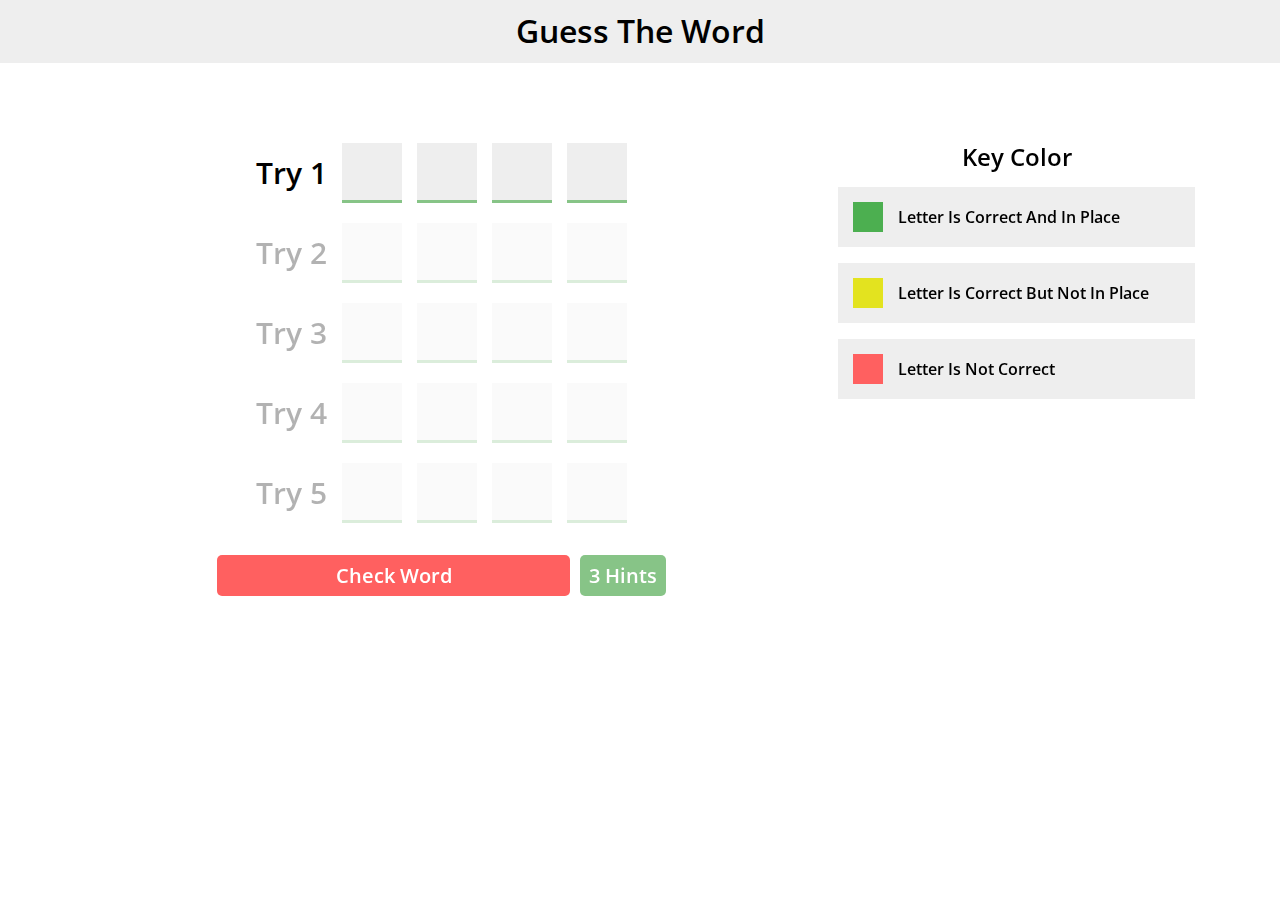
<file: index.html>
<!DOCTYPE html>
<html lang="en">

<head>
    <meta charset="UTF-8">
    <meta name="viewport" content="width=device-width, initial-scale=1.0">
    <title></title>
    <!-- load the the layout in page  -->
    <!-- <script src="assets/js/layout-loader.js" defer></script> -->
    <!-- randaring normally for all element -->
    <link rel="stylesheet" href="assets/css/normalmize.css" />
    <!-- google font page  -->
    <link rel="preconnect" href="https://fonts.googleapis.com">
    <link rel="preconnect" href="https://fonts.gstatic.com" crossorigin>
    <!-- FONT AWESOME library -->
    <link href="https://cdnjs.cloudflare.com/ajax/libs/font-awesome/6.4.0/css/all.min.css" rel="stylesheet">
    <link
        href="https://fonts.googleapis.com/css2?family=Open+Sans:ital,wght@0,300..800;1,300..800&family=Roboto:ital,wght@0,100;0,300;0,400;0,500;0,700;0,900;1,100;1,300;1,400;1,500;1,700;1,900&display=swap"
        rel="stylesheet">
    <!-- style guess word game page  -->
    <link rel="stylesheet" href="assets/css/guessWord.css">
    <!-- styling layout and responsive page  -->
    <link rel="stylesheet" href="assets/css/layout.css">
    <!-- styling for compopnents  -->
    <link rel="stylesheet" href="assets/css/components.css">
    <!-- <link rel="stylesheet" href="../../css/main.css" /> -->

</head>

<body>
    <div class="page">
        <div id="header"></div>
        <div id="main">
            <h1></h1>
            <div class="guss-game container">
                <div class="game">
                    <div class="inputs"></div>
                    <p class="hint-message"></p>
                    <div class="controls">
                        <button class="check">Check Word</button>
                        <button class="hint"><span></span> Hints</button>
                    </div>
                    <div class="message">
                        <span></span>
                    </div>
                </div>
                <div class="key-color">
                    <h2>Key Color</h2>
                    <div class="key in-place"><span></span>Letter Is Correct And In Place</div>
                    <div class="key not-place"><span></span>Letter Is Correct But Not In Place</div>
                    <div class="key no"><span></span>Letter Is Not Correct</div>
                </div>
            </div>
        </div>
        <div id="footer"></div>
    </div>
    <!-- scripting the guess word game page  -->
    <script src="assets/js/guessWord.js"></script>
    <!-- script for layout  -->
    <!-- <script src="assets/js/layout.js"></script> -->
</body>

</html>
</file>
<file: assets/css/normalmize.css>
html{line-height:1.15;-webkit-text-size-adjust:100%}body{margin:0}main{display:block}h1{font-size:2em;margin:.67em 0}hr{box-sizing:content-box;height:0;overflow:visible}pre{font-family:monospace,monospace;font-size:1em}a{background-color:transparent}abbr[title]{border-bottom:none;text-decoration:underline;text-decoration:underline dotted}b,strong{font-weight:bolder}code,kbd,samp{font-family:monospace,monospace;font-size:1em}small{font-size:80%}sub,sup{font-size:75%;line-height:0;position:relative;vertical-align:baseline}sub{bottom:-.25em}sup{top:-.5em}img{border-style:none}button,input,optgroup,select,textarea{font-family:inherit;font-size:100%;line-height:1.15;margin:0}button,input{overflow:visible}button,select{text-transform:none}button,[type="button"],[type="reset"],[type="submit"]{-webkit-appearance:button}button::-moz-focus-inner,[type="button"]::-moz-focus-inner,[type="reset"]::-moz-focus-inner,[type="submit"]::-moz-focus-inner{border-style:none;padding:0}button:-moz-focusring,[type="button"]:-moz-focusring,[type="reset"]:-moz-focusring,[type="submit"]:-moz-focusring{outline:1px dotted ButtonText}fieldset{padding:.35em .75em .625em}legend{box-sizing:border-box;color:inherit;display:table;max-width:100%;padding:0;white-space:normal}progress{vertical-align:baseline}textarea{overflow:auto}[type="checkbox"],[type="radio"]{box-sizing:border-box;padding:0}[type="number"]::-webkit-inner-spin-button,[type="number"]::-webkit-outer-spin-button{height:auto}[type="search"]{-webkit-appearance:textfield;outline-offset:-2px}[type="search"]::-webkit-search-decoration{-webkit-appearance:none}::-webkit-file-upload-button{-webkit-appearance:button;font:inherit}details{display:block}summary{display:list-item}template{display:none}[hidden]{display:none}
</file>
<file: assets/css/guessWord.css>
h1 {
    text-align: center;
    margin: 0;
    background-color: #eee;
    padding: 13px;
    font-weight: 600;
}


.guss-game {
    display: flex;
    align-items: flex-start;
    gap: 40px;
    margin: 80px 0;
}

@media (max-width:768px) {
    .guss-game {
        flex-direction: column-reverse;
        align-items: center;
    }

    h1 {
        font-size: 19px;
    }
}

.guss-game .game {
    flex: 2;
}


.guss-game .game .inputs>div {
    margin-bottom: 20px;
    display: flex;
    justify-content: center;
    align-items: center;
    gap: 15px;
}

.guss-game .game .inputs>div.disabled-inputs {
    pointer-events: none;
    opacity: 0.3;
}

.guss-game .game .inputs>div span {
    font-size: 30px;
    font-weight: 600;
}

.guss-game .game .inputs>div input {
    width: 60px;
    height: 60px;
    border: none;
    border-bottom: 3px solid var(--green-color);
    background-color: #eee;
    font-size: 50px;
    caret-color: var(--green-color);
    color: #4f4b4b;
    text-align: center;
}

@media (max-width:425px) {
    .guss-game .game .inputs>div input {
        width: 40px;
        height: 40px;
        font-size: 30px;
    }

    .guss-game .game .inputs>div span {
        font-size: 15px;
    }
}

@media (max-width:375px) {
    .guss-game .game .inputs>div input {
        width: 30px;
        height: 30px;
        font-size: 30px;
    }

    .guss-game .game .inputs>div span {
        font-size: 8px;
    }
}

.guss-game .game .inputs>div input.in-place {
    background-color: #4CAF50;
    color: white;
}

.guss-game .game .inputs>div input.not-place {
    background-color: #e3e31f;
    color: white;
}

.guss-game .game .inputs>div input.no {
    background-color: #ff6060;
    color: white;
}
.guss-game .game .controls {
    display: flex;
    justify-content: center;
    align-items: center;
    gap: 10px;
    width: 63%;
    margin: auto;
}

@media (max-width:1024px) {
    .guss-game .game .controls {
        width: 90%;
    }
}

@media (max-width:425px) {
    .guss-game .game .controls {
        width: 100%;
        flex-direction: column;
    }
}

.guss-game .game .controls .check {
    flex: 1;
    background-color: #ff6060;
}

.guss-game .game .controls .check:hover {
    background-color: #b85e5e;
}

.guss-game .game .controls .hint {
    background-color: #87c487;
}

.guss-game .game .controls .hint:hover {
    background-color: rgb(76, 156, 76);
}

.guss-game .game .controls .check,
.guss-game .game .controls .hint {
    padding: 9px;
    font-size: 20px;
    border: none;
    border-radius: 5px;
    color: white;
    font-weight: 600;
    cursor: pointer;
    transition: 0.3s;
}

@media (max-width:425px) {

    .guss-game .game .controls .check,
    .guss-game .game .controls .hint {
        width: 100%;
    }
}

.guss-game .game .controls .check:disabled,
.guss-game .game .controls .hint:disabled {
    cursor: not-allowed;
    opacity: 0.4;
}

.guss-game .game .message,.hint-message {
    margin: 32px auto;
    width: fit-content;
    font-size: 26px;
    font-weight: 700;
    text-transform: capitalize;
}

.guss-game .game .message span {
    display: block;
    text-align: center;
    font-size: 40px;
    color: var(--green-color);
}

.guss-game .key-color {
    flex: 1;
}

.guss-game .key-color h2 {
    text-align: center;
    margin-bottom: 17px;
    font-weight: 600;
}

.guss-game .key-color .key {
    background-color: #eee;
    padding: 15px;
    margin-bottom: 16px;
    font-weight: 600;
    display: flex;
    gap: 15px;
    align-items: center;
}

.guss-game .key-color .key span {
    width: 30px;
    height: 30px;
}

.guss-game .key-color .key.in-place span {
    background-color: #4CAF50;
}

.guss-game .key-color .key.not-place span {
    background-color: #e3e31f;
}

.guss-game .key-color .key.no span {
    background-color: #ff6060;
}
</file>
<file: assets/css/layout.css>
:root {
    --green-color: rgb(135, 196, 135);
    --alt-green-color: rgb(76, 156, 76)
}

* {
    box-sizing: border-box;
    -webkit-box-sizing: border-box;
    -moz-box-sizing: border-box;
    padding: 0;
    margin: 0;
    list-style-type: none;
    text-decoration: none;
}

::-webkit-scrollbar {
    width: 10px;
}

::-webkit-scrollbar-thumb {
    background-color: var(--green-color);
    border-radius: 5px;
}

::-webkit-scrollbar-thumb:hover {
    background-color: var(--alt-green-color);
}

::-webkit-scrollbar-track {
    background-color: white;
}

:focus {
    outline: none;
}

a {
    text-decoration: none;
}

body {
    font-family: "Open Sans", serif;
}

html {
    scroll-behavior: smooth;
}

ul {
    list-style: none;
}

.container {
    padding-left: 15px;
    padding-right: 15px;
    margin-left: auto;
    margin-right: auto;
    width: 100%;
}

/* media queries */
/* Small devices (landscape phones, 576px and up) */
@media (min-width: 576px) {
    .container {
        width: 540px;
    }
}

/* Medium devices (tablets, 768px and up) */
@media (min-width: 768px) {
    .container {
        width: 720px;
    }
}

/* Large devices (desktops, 992px and up) */
@media (min-width: 992px) {
    .container {
        width: 960px;
    }
}

/* X-Large devices (large desktops, 1200px and up) */
@media (min-width: 1200px) {
    .container {
        width: 1140px;
    }
}

/* XX-Large devices (larger desktops, 1400px and up) */
@media (min-width: 1400px) {
    .container {
        width: 1320px;
    }
}

/* @media (min-width: 427px) and (max-width:768px) {
    .container {
        width: 420px;
    }
} */

/* styling header  */
.header {
    background-color: #87c487;
    box-shadow: 0px 0px 8px 2px #00000078;
    padding: 15px;
    position: relative;
}

.header .container {
    display: flex;
    align-items: center;
}

.header .container nav {
    flex: 1;
    display: flex;
    justify-content: center;
    align-items: center;
}

.header .container nav .bars {
    width: 40px;
    height: 32px;
    position: relative;
    overflow: hidden;
    padding: 3px;
    cursor: pointer;
    border: 2px solid transparent;
    display: none;
}

.header .container nav .bars span {
    display: block;
    width: 100%;
    height: 3px;
    background-color: white;
    border-radius: 5px;
    transition: 0.4s;
}

/* customize animation */

.header .container nav .bars span.bar1 {
    transform-origin: 5% 0%;
    transform: rotate(35deg);
    width: 125%;
    background-color: rgb(235, 77, 77);
}

.header .container nav .bars span.bar2 {
    transform: translateX(37px);
}

.header .container nav .bars span.bar3 {
    transform-origin: -11% 0%;
    transform: rotate(-36deg);
    width: 125%;
    background-color: rgb(235, 77, 77);
}

/*end customize animation */
.header .container nav .bars span:not(:first-child) {
    margin-top: 8px;
}

@media (max-width:425px) {
    .header .container nav {
        justify-content: right;
    }

    .header .container .bars {
        display: block !important;
    }

    .header .container .links {
        display: block !important;
        position: absolute;
        left: 0;
        top: -100%;
        width: 100%;
        z-index: -1;
        opacity: 0;
    }

    .header .container .links a li::after {
        bottom: 0px !important;
    }

    .header .container .links a li {
        padding: 20px !important;
        border-radius: unset !important;
    }
}

.header .container .name {
    text-align: center;
    color: rgba(255, 255, 255, 0.993);
}


.header .container .name h4 {
    font-size: 9px;
    margin-top: 5px;
}

.header .container .links {
    display: flex;
    justify-content: center;
    align-items: center;
    gap: 20px;
    transition: 0.3s;
}

.header .container .links a {
    color: white;
    font-weight: 700;
    font-size: 16px;
}

.header .container .links a li {
    padding: 7px 16px;
    background-color: #87c487;
    border-radius: 17px;
    transition: 0.3s;
    position: relative;
}

.header .container .links a li::after {
    content: "";
    position: absolute;
    left: 0;
    bottom: -6px;
    height: 2px;
    width: 100%;
    background-color: white;
    transition: 0.5s transform ease;
    transform: scale(0, 1);
    transform-origin: 50% 50%;
}

.header .container .links a li:hover:after {
    transform: scale(1, 1);
}

/* styling footer  */
footer {
    background-color: rgb(135, 196, 135);
    padding: 12px;
    text-align: center;
    color: #fff;
    font-weight: bold;
}

.page {
    min-height: 100vh;
    display: flex;
    flex-direction: column;
}

.page #main {
    flex: 1;
}
</file>
<file: assets/css/components.css>
.intro {
    margin: 70px 0;
    padding: 30px;
    text-align: center;
    border: 4px solid;
    border-color: transparent #87c487;
}

@media (max-width:425px) {
    .intro {
        margin-top: 317px;
    }
}

.intro .logo {
    display: flex;
    justify-content: center;
    align-items: center;
    margin-bottom: 20px;
    gap: 10px;
}

.intro .logo i {
    font-size: 50px;
    z-index: -2;
}

.intro .logo i:first-child {
    color: #e34f26;
}

.intro .logo i:last-child {
    color: #1572B6;
}

.intro h2 {
    margin-bottom: 20px;
    font-size: 33px;
    color: #3d3737d9;
}

.intro p {
    color: #777;
    line-height: 2;
    font-size: 16px;
}
</file>
